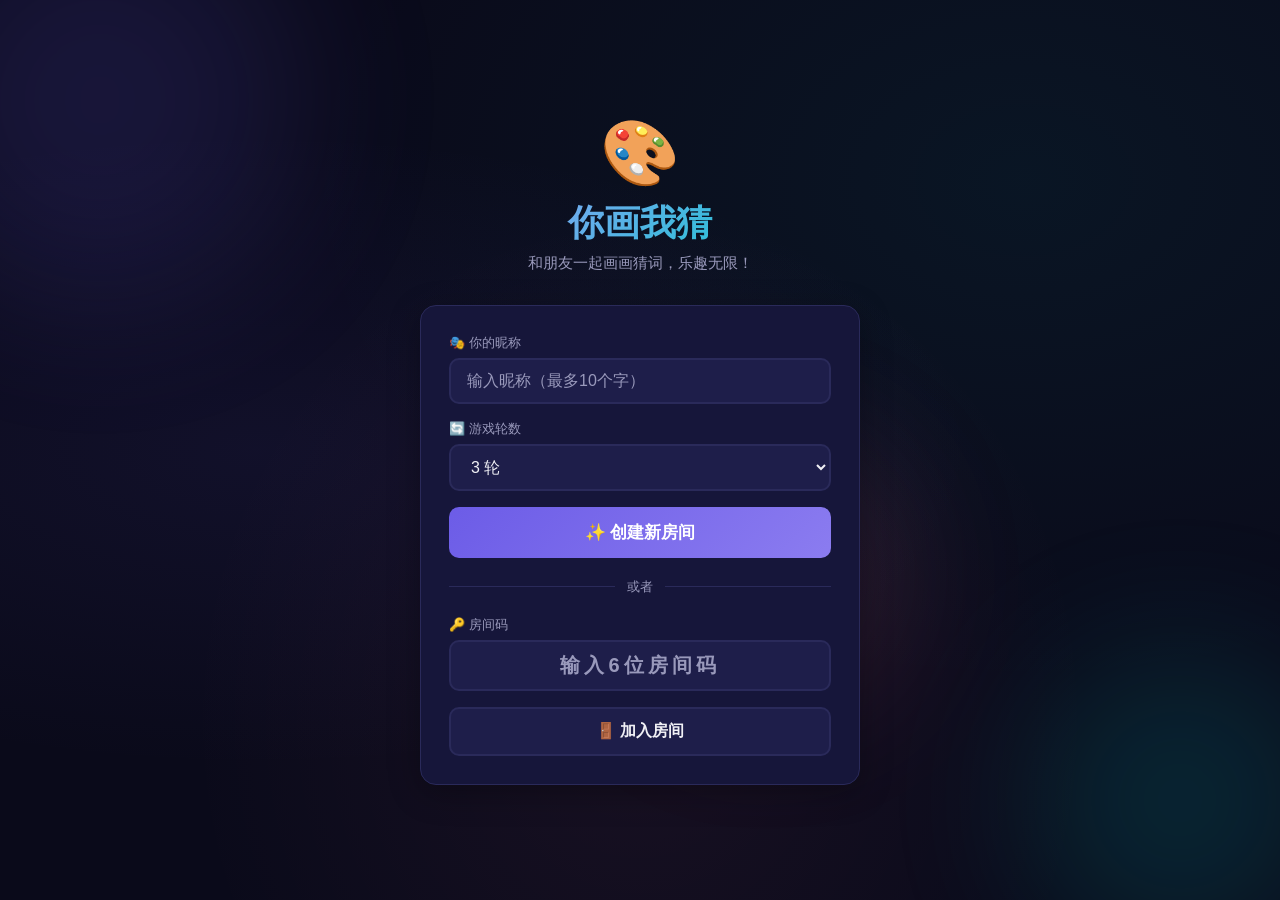
<file: index.html>
<!DOCTYPE html>
<html lang="zh-CN">
<head>
  <meta charset="UTF-8">
  <meta name="viewport" content="width=device-width, initial-scale=1.0, user-scalable=no">
  <title>你画我猜 - Draw & Guess</title>
  <link rel="icon" href="data:image/svg+xml,<svg xmlns=%22http://www.w3.org/2000/svg%22 viewBox=%220 0 100 100%22><text y=%22.9em%22 font-size=%2290%22>🎨</text></svg>">
  <link rel="stylesheet" href="css/style.css?v=3">
</head>
<body>

  <!-- ==================== 屏幕 1：首页 ==================== -->
  <div id="screen-home" class="screen active">
    <div class="home-bg">
      <div class="shape"></div>
      <div class="shape"></div>
      <div class="shape"></div>
    </div>

    <div class="home-container">
      <div class="logo">🎨</div>
      <h1 class="home-title">你画我猜</h1>
      <p class="home-subtitle">和朋友一起画画猜词，乐趣无限！</p>

      <div class="card">
        <div class="input-group">
          <label>🎭 你的昵称</label>
          <input type="text" id="input-name" placeholder="输入昵称（最多10个字）" maxlength="10" autocomplete="off">
        </div>

        <div class="input-group">
          <label>🔄 游戏轮数</label>
          <select id="input-rounds" style="width: 100%; padding: 12px 16px; background: var(--bg-input); border: 2px solid var(--border); border-radius: var(--radius-sm); color: var(--text); font-size: 16px; outline: none; font-family: inherit; cursor: pointer;">
            <option value="1">1 轮</option>
            <option value="2">2 轮</option>
            <option value="3" selected>3 轮</option>
            <option value="4">4 轮</option>
            <option value="5">5 轮</option>
            <option value="6">6 轮</option>
          </select>
        </div>

        <button class="btn btn-primary" id="btn-create">
          ✨ 创建新房间
        </button>

        <div class="divider"><span>或者</span></div>

        <div class="input-group">
          <label>🔑 房间码</label>
          <input type="text" id="input-code" placeholder="输入6位房间码" maxlength="6" autocomplete="off" style="text-transform: uppercase; letter-spacing: 4px; text-align: center; font-size: 20px; font-weight: 700;">
        </div>

        <button class="btn btn-secondary" id="btn-join">
          🚪 加入房间
        </button>
      </div>
    </div>
  </div>

  <!-- ==================== 屏幕 2：等待大厅 ==================== -->
  <div id="screen-lobby" class="screen">
    <div class="home-container">
      <div class="logo">⏳</div>
      <h1 class="home-title">等待玩家加入</h1>

      <div class="card" style="margin-top: 20px;">
        <p style="color: var(--text-muted); font-size: 13px; margin-bottom: 4px;">房间码</p>
        <p style="font-size: 36px; font-weight: 800; letter-spacing: 6px; color: var(--secondary); margin-bottom: 20px;" id="lobby-code">------</p>

        <h3 style="font-size: 13px; color: var(--text-muted); text-align: left; margin-bottom: 8px;">👥 玩家列表</h3>
        <ul class="lobby-players" id="lobby-players">
          <li class="lobby-player" style="color: var(--text-muted);">等待玩家加入...</li>
        </ul>

        <button class="btn btn-primary" id="btn-start" style="margin-top: 16px;" disabled>
          🎮 开始游戏（至少2人）
        </button>
        <button class="btn btn-danger" id="btn-exit-lobby" style="margin-top: 8px; width: 100%;">🚪 退出房间</button>
      </div>
    </div>
  </div>

  <!-- ==================== 屏幕 3：游戏中 ==================== -->
  <div id="screen-game" class="screen">
    <!-- 顶部信息栏 -->
    <div class="game-header">
      <div class="room-code">房间 <strong id="game-code">------</strong></div>
      <div class="round-info" id="game-round">第 1/3 轮</div>
      <div class="word-display hidden" id="game-word">????</div>
      <div class="timer" id="game-timer">60</div>
      <button class="btn btn-sm btn-icon" id="btn-exit-game" title="退出房间" style="background: var(--danger); min-width: 36px;">🚪</button>
    </div>

    <!-- 画布 -->
    <div class="canvas-area" id="canvas-area">
      <canvas id="draw-canvas"></canvas>
      <div class="canvas-placeholder" id="canvas-placeholder">等待绘画者开始作画...</div>
    </div>

    <!-- 工具栏（仅绘画者可见） -->
    <div class="toolbar" id="toolbar" style="display: none;">
      <div class="toolbar-group" id="colors-group">
        <!-- JS 动态生成 -->
      </div>
      <div class="toolbar-divider"></div>
      <div class="toolbar-group" id="sizes-group">
        <!-- JS 动态生成 -->
      </div>
      <div class="toolbar-divider"></div>
      <button class="btn btn-sm btn-icon" id="btn-eraser" title="橡皮擦">🧹</button>
      <button class="btn btn-sm btn-icon" id="btn-clear" title="清空画布">🗑️</button>
    </div>

    <!-- 侧边栏 -->
    <div class="sidebar">
      <div class="player-panel" id="game-player-panel">
        <h3>👥 玩家</h3>
        <div id="game-players"></div>
      </div>

      <div class="chat-panel">
        <div class="chat-messages" id="chat-messages">
          <div class="chat-msg system">💡 在底部输入你的猜测</div>
        </div>
        <div class="chat-input-area" id="chat-input-area">
          <input type="text" id="chat-input" placeholder="输入你的猜测..." maxlength="50" autocomplete="off">
          <button id="btn-send">➤</button>
        </div>
      </div>
    </div>
  </div>

  <!-- ==================== 弹窗：游戏结束 ==================== -->
  <div class="modal-overlay" id="modal-gameover">
    <div class="modal">
      <h2>🏆 游戏结束！</h2>
      <ul class="rank-list" id="rank-list"></ul>
      <p id="winner-text"></p>
      <button class="btn btn-primary" id="btn-stay-room" style="margin-bottom: 8px;">🔄 再来一局</button>
      <button class="btn btn-secondary" id="btn-back-home">🏠 返回首页</button>
    </div>
  </div>

  <!-- ==================== 弹窗：输入题目（绘画者） ==================== -->
  <div class="modal-overlay" id="modal-word-input">
    <div class="modal">
      <h2>🎯 输入你要画的题目</h2>
      <p>其他玩家会看到字数提示，但看不到题目</p>
      <div class="input-group" style="margin-bottom: 16px;">
        <input type="text" id="input-word" placeholder="输入题目（最多10个字）" maxlength="10" autocomplete="off" style="text-align: center; font-size: 20px;">
      </div>
      <button class="btn btn-primary" id="btn-submit-word">✅ 确认并开始画画</button>
    </div>
  </div>

  <!-- Supabase JS SDK -->
  <!-- Supabase JS SDK（本地加载，无需 CDN） -->
  <script src="js/supabase-sdk.js"></script>

  <!-- 游戏脚本（按依赖顺序加载） -->
  <script src="js/config.js"></script>
  <script src="js/game.js"></script>
  <script src="js/canvas.js"></script>
  <script src="js/chat.js"></script>
  <script src="js/room.js"></script>
  <script src="js/home.js"></script>

</body>
</html>
</file>
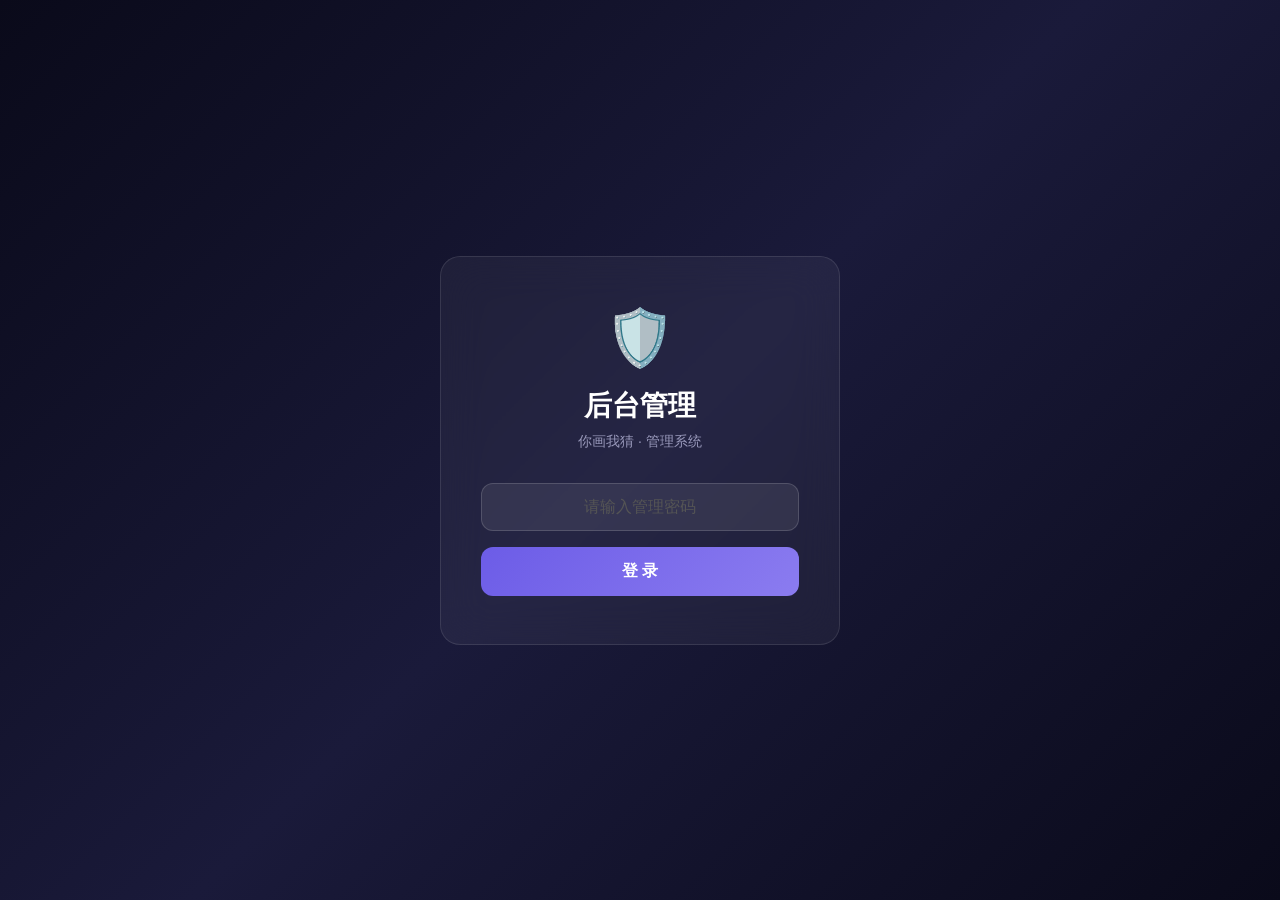
<file: admin.html>
<!DOCTYPE html>
<html lang="zh-CN">
<head>
  <meta charset="UTF-8">
  <meta name="viewport" content="width=device-width, initial-scale=1.0">
  <title>后台管理 - 你画我猜</title>
  <link rel="icon" href="data:image/svg+xml,<svg xmlns=%22http://www.w3.org/2000/svg%22 viewBox=%220 0 100 100%22><text y=%22.9em%22 font-size=%2290%22>🛡️</text></svg>">
  <link rel="stylesheet" href="admin.css">
</head>
<body>

  <!-- ========== 登录页 ========== -->
  <div id="login-screen" class="login-screen active">
    <div class="login-card">
      <div class="login-icon">🛡️</div>
      <h1>后台管理</h1>
      <p>你画我猜 · 管理系统</p>
      <input type="password" id="admin-password" placeholder="请输入管理密码" autocomplete="off">
      <button id="btn-login" class="btn-primary">登 录</button>
      <p id="login-error" style="color:#e74c3c;display:none;margin-top:12px;">密码错误</p>
    </div>
  </div>

  <!-- ========== 管理面板 ========== -->
  <div id="dashboard" class="dashboard" style="display:none;">

    <!-- 顶部导航 -->
    <header class="topbar">
      <div class="topbar-left">
        <span class="logo-text">🛡️ 你画我猜 · 后台管理</span>
      </div>
      <div class="topbar-right">
        <span id="current-time" class="time-text"></span>
        <button id="btn-refresh" class="btn-sm" title="手动刷新">🔄 刷新</button>
        <button id="btn-logout" class="btn-sm btn-outline">🚪 退出</button>
      </div>
    </header>

    <!-- 标签导航 -->
    <nav class="tabs">
      <button class="tab active" data-tab="overview">📊 概览</button>
      <button class="tab" data-tab="wordlogs">📝 题目日志</button>
      <button class="tab" data-tab="rooms">🏠 房间列表</button>
    </nav>

    <!-- 内容区 -->
    <main class="content">

      <!-- 概览 Tab -->
      <section id="tab-overview" class="tab-content active">
        <div class="stats-grid">
          <div class="stat-card">
            <div class="stat-icon">🏠</div>
            <div class="stat-value" id="stat-rooms-today">-</div>
            <div class="stat-label">今日房间</div>
          </div>
          <div class="stat-card">
            <div class="stat-icon">🟢</div>
            <div class="stat-value" id="stat-active-rooms">-</div>
            <div class="stat-label">活跃房间</div>
          </div>
          <div class="stat-card">
            <div class="stat-icon">👥</div>
            <div class="stat-value" id="stat-players-today">-</div>
            <div class="stat-label">今日玩家</div>
          </div>
          <div class="stat-card">
            <div class="stat-icon">📝</div>
            <div class="stat-value" id="stat-words-today">-</div>
            <div class="stat-label">今日题目数</div>
          </div>
        </div>
      </section>

      <!-- 题目日志 Tab -->
      <section id="tab-wordlogs" class="tab-content">
        <div class="table-toolbar">
          <span>共 <strong id="wordlog-count">0</strong> 条记录</span>
        </div>
        <div class="table-wrap">
          <table class="data-table">
            <thead>
              <tr>
                <th style="width:160px;">时间</th>
                <th style="width:100px;">房间码</th>
                <th style="width:120px;">画手</th>
                <th>题目</th>
                <th style="width:80px;">轮次</th>
              </tr>
            </thead>
            <tbody id="wordlog-tbody">
              <tr><td colspan="5" class="empty-cell">暂无记录</td></tr>
            </tbody>
          </table>
        </div>
      </section>

      <!-- 房间列表 Tab -->
      <section id="tab-rooms" class="tab-content">
        <div class="table-toolbar">
          <span>共 <strong id="room-count">0</strong> 个房间</span>
        </div>
        <div class="table-wrap">
          <table class="data-table">
            <thead>
              <tr>
                <th style="width:100px;">房间码</th>
                <th style="width:90px;">状态</th>
                <th style="width:60px;">轮次</th>
                <th style="width:80px;">在线/总数</th>
                <th style="width:160px;">创建时间</th>
              </tr>
            </thead>
            <tbody id="room-tbody">
              <tr><td colspan="5" class="empty-cell">暂无房间</td></tr>
            </tbody>
          </table>
        </div>
      </section>

    </main>
  </div>

  <!-- Supabase SDK + Config -->
  <script src="js/supabase-sdk.js"></script>
  <script src="js/config.js"></script>
  <script src="admin.js"></script>
</body>
</html>
</file>
<file: css/style.css>
/* ============================================
   你画我猜 - 全局样式
   ============================================ */

:root {
  --primary: #6C5CE7;
  --primary-light: #a29bfe;
  --secondary: #00CEC9;
  --accent: #FD79A8;
  --success: #00B894;
  --warning: #FDCB6E;
  --danger: #E17055;
  --bg: #0a0a1a;
  --bg-card: #16163a;
  --bg-input: #1e1e4a;
  --text: #f0f0f5;
  --text-muted: #9999bb;
  --border: #2a2a5a;
  --radius: 16px;
  --radius-sm: 10px;
  --shadow: 0 8px 32px rgba(0, 0, 0, 0.3);
}

* {
  margin: 0;
  padding: 0;
  box-sizing: border-box;
}

body {
  font-family: 'Segoe UI', 'PingFang SC', 'Microsoft YaHei', -apple-system, sans-serif;
  background: var(--bg);
  color: var(--text);
  min-height: 100vh;
  overflow-x: hidden;
  background-image:
    radial-gradient(ellipse at 20% 50%, rgba(108, 92, 231, 0.08) 0%, transparent 50%),
    radial-gradient(ellipse at 80% 20%, rgba(0, 206, 201, 0.06) 0%, transparent 50%),
    radial-gradient(ellipse at 50% 80%, rgba(253, 121, 168, 0.06) 0%, transparent 50%);
}

/* ============ 页面容器 ============ */
.screen {
  display: none;
  min-height: 100vh;
  padding: 20px;
}

.screen.active {
  display: flex;
  flex-direction: column;
  align-items: center;
  justify-content: center;
}

#screen-game.active {
  display: grid;
  grid-template-columns: 1fr 200px;
  grid-template-rows: auto 1fr auto;
  grid-template-areas:
    "header header"
    "canvas sidebar"
    "toolbar sidebar";
  gap: 6px;
  padding: 6px;
  height: 100vh;
}

/* ============ 首页 - 动画背景 ============ */
.home-bg {
  position: fixed;
  top: 0;
  left: 0;
  width: 100%;
  height: 100%;
  z-index: -1;
  overflow: hidden;
}

.home-bg .shape {
  position: absolute;
  border-radius: 50%;
  filter: blur(80px);
  opacity: 0.15;
  animation: float 20s ease-in-out infinite;
}

.home-bg .shape:nth-child(1) {
  width: 400px;
  height: 400px;
  background: var(--primary);
  top: -100px;
  left: -100px;
  animation-delay: 0s;
}

.home-bg .shape:nth-child(2) {
  width: 300px;
  height: 300px;
  background: var(--secondary);
  bottom: -50px;
  right: -50px;
  animation-delay: -7s;
}

.home-bg .shape:nth-child(3) {
  width: 250px;
  height: 250px;
  background: var(--accent);
  top: 50%;
  left: 50%;
  animation-delay: -14s;
}

@keyframes float {
  0%, 100% { transform: translate(0, 0) scale(1); }
  25% { transform: translate(60px, -40px) scale(1.1); }
  50% { transform: translate(-30px, 50px) scale(0.9); }
  75% { transform: translate(-50px, -30px) scale(1.05); }
}

/* ============ 首页容器 ============ */
.home-container {
  text-align: center;
  max-width: 440px;
  width: 100%;
  z-index: 1;
}

.logo {
  font-size: 64px;
  margin-bottom: 8px;
  animation: bounce 2s ease-in-out infinite;
}

@keyframes bounce {
  0%, 100% { transform: translateY(0); }
  50% { transform: translateY(-15px); }
}

.home-title {
  font-size: 36px;
  font-weight: 800;
  margin-bottom: 6px;
  background: linear-gradient(135deg, var(--primary-light), var(--secondary));
  -webkit-background-clip: text;
  -webkit-text-fill-color: transparent;
  background-clip: text;
}

.home-subtitle {
  color: var(--text-muted);
  font-size: 15px;
  margin-bottom: 32px;
}

/* ============ 卡片 ============ */
.card {
  background: var(--bg-card);
  border: 1px solid var(--border);
  border-radius: var(--radius);
  padding: 28px;
  box-shadow: var(--shadow);
}

/* ============ 输入框 ============ */
.input-group {
  margin-bottom: 16px;
  text-align: left;
}

.input-group label {
  display: block;
  font-size: 13px;
  color: var(--text-muted);
  margin-bottom: 6px;
  font-weight: 500;
}

.input-group input {
  width: 100%;
  padding: 12px 16px;
  background: var(--bg-input);
  border: 2px solid var(--border);
  border-radius: var(--radius-sm);
  color: var(--text);
  font-size: 16px;
  outline: none;
  transition: border-color 0.3s;
}

.input-group input:focus {
  border-color: var(--primary);
}

.input-group input::placeholder {
  color: var(--text-muted);
}

/* ============ 按钮 ============ */
.btn {
  display: inline-flex;
  align-items: center;
  justify-content: center;
  gap: 8px;
  padding: 12px 24px;
  border: none;
  border-radius: var(--radius-sm);
  font-size: 16px;
  font-weight: 600;
  cursor: pointer;
  transition: all 0.3s;
  font-family: inherit;
  color: white;
}

.btn:hover { transform: translateY(-2px); box-shadow: 0 8px 20px rgba(0,0,0,0.3); }
.btn:active { transform: translateY(0); }

.btn-primary {
  background: linear-gradient(135deg, var(--primary), #8b7cf0);
  width: 100%;
  font-size: 17px;
  padding: 14px;
}

.btn-secondary {
  background: var(--bg-input);
  border: 2px solid var(--border);
  color: var(--text);
  width: 100%;
}

.btn-secondary:hover {
  border-color: var(--primary-light);
  background: #262650;
}

.btn-success {
  background: linear-gradient(135deg, var(--success), #00d9a8);
}

.btn-danger {
  background: linear-gradient(135deg, var(--danger), #f08a6e);
}

.btn-sm {
  padding: 8px 16px;
  font-size: 13px;
  border-radius: 8px;
}

.btn-icon {
  width: 40px;
  height: 40px;
  padding: 0;
  border-radius: 10px;
  font-size: 18px;
}

/* ============ 分隔线 ============ */
.divider {
  display: flex;
  align-items: center;
  margin: 20px 0;
  color: var(--text-muted);
  font-size: 13px;
}

.divider::before,
.divider::after {
  content: '';
  flex: 1;
  height: 1px;
  background: var(--border);
}

.divider span {
  padding: 0 12px;
}

/* ============ 游戏屏幕 ============ */
.game-header {
  grid-area: header;
  display: flex;
  align-items: center;
  justify-content: space-between;
  background: var(--bg-card);
  border: 1px solid var(--border);
  border-radius: var(--radius);
  padding: 10px 20px;
}

.game-header .room-code {
  font-size: 14px;
  color: var(--text-muted);
}

.game-header .room-code strong {
  color: var(--secondary);
  font-size: 18px;
  letter-spacing: 2px;
}

.game-header .round-info {
  font-size: 14px;
  font-weight: 600;
}

.game-header .timer {
  font-size: 28px;
  font-weight: 800;
  font-variant-numeric: tabular-nums;
  min-width: 50px;
  text-align: center;
}

.game-header .timer.warning {
  color: var(--warning);
  animation: pulse 0.5s ease-in-out infinite;
}

.game-header .timer.danger {
  color: var(--danger);
  animation: pulse 0.3s ease-in-out infinite;
}

@keyframes pulse {
  0%, 100% { opacity: 1; }
  50% { opacity: 0.5; }
}

.game-header .word-display {
  font-size: 18px;
  font-weight: 700;
  color: var(--secondary);
  letter-spacing: 2px;
}

.game-header .word-display.hidden {
  color: var(--text-muted);
}

/* ============ 画布区域 ============ */
.canvas-area {
  grid-area: canvas;
  background: var(--bg-card);
  border: 1px solid var(--border);
  border-radius: var(--radius);
  position: relative;
  overflow: hidden;
  display: flex;
  align-items: center;
  justify-content: center;
}

.canvas-area canvas {
  display: block;
  cursor: crosshair;
  border-radius: 8px;
  background: white;
  touch-action: none;  /* 阻止浏览器手势，确保触摸事件正常 */
}

.canvas-area.no-draw canvas {
  cursor: default;
  pointer-events: none;
}

.canvas-placeholder {
  position: absolute;
  color: var(--text-muted);
  font-size: 18px;
  pointer-events: none;
  text-align: center;
}

/* ============ 工具栏 ============ */
.toolbar {
  grid-area: toolbar;
  display: flex;
  align-items: center;
  gap: 8px;
  padding: 8px 14px;
  background: var(--bg-card);
  border: 1px solid var(--border);
  border-radius: var(--radius);
  flex-wrap: wrap;
}

.toolbar-group {
  display: flex;
  align-items: center;
  gap: 4px;
}

.toolbar-divider {
  width: 1px;
  height: 24px;
  background: var(--border);
  margin: 0 4px;
}

.color-btn {
  width: 28px;
  height: 28px;
  border-radius: 50%;
  border: 2px solid transparent;
  cursor: pointer;
  transition: all 0.2s;
}

.color-btn:hover,
.color-btn.active {
  border-color: white;
  transform: scale(1.15);
}

.size-btn {
  width: 32px;
  height: 32px;
  border-radius: 50%;
  border: 2px solid transparent;
  background: var(--bg-input);
  cursor: pointer;
  display: flex;
  align-items: center;
  justify-content: center;
  transition: all 0.2s;
}

.size-btn:hover,
.size-btn.active {
  border-color: var(--primary-light);
}

.size-dot {
  background: var(--text);
  border-radius: 50%;
}

/* ============ 侧边栏 ============ */
.sidebar {
  grid-area: sidebar;
  display: flex;
  flex-direction: column;
  gap: 12px;
  min-height: 0;
}

.player-panel {
  background: var(--bg-card);
  border: 1px solid var(--border);
  border-radius: var(--radius);
  padding: 10px;
  max-height: 160px;
  overflow-y: auto;
}

.player-panel h3 {
  font-size: 14px;
  color: var(--text-muted);
  margin-bottom: 10px;
  text-transform: uppercase;
  letter-spacing: 1px;
}

.player-item {
  display: flex;
  align-items: center;
  justify-content: space-between;
  padding: 4px 0;
  border-bottom: 1px solid var(--border);
  font-size: 13px;
}

.player-item:last-child { border-bottom: none; }

.player-item .avatar {
  width: 30px;
  height: 30px;
  border-radius: 50%;
  display: flex;
  align-items: center;
  justify-content: center;
  font-size: 14px;
  margin-right: 10px;
  flex-shrink: 0;
}

.player-item .info {
  flex: 1;
  display: flex;
  align-items: center;
  gap: 8px;
}

.player-item .name {
  font-weight: 500;
}

.player-item .score {
  color: var(--warning);
  font-weight: 700;
  font-size: 13px;
}

.player-item .drawer-badge {
  background: var(--primary);
  color: white;
  font-size: 10px;
  padding: 2px 8px;
  border-radius: 20px;
  font-weight: 600;
}

/* ============ 聊天区 ============ */
.chat-panel {
  flex: 1;
  background: var(--bg-card);
  border: 1px solid var(--border);
  border-radius: var(--radius);
  display: flex;
  flex-direction: column;
  min-height: 0;
}

.chat-messages {
  flex: 1;
  overflow-y: auto;
  padding: 12px;
  display: flex;
  flex-direction: column;
  gap: 6px;
}

.chat-msg {
  font-size: 12px;
  line-height: 1.35;
  padding: 5px 8px;
  border-radius: 8px;
  max-width: 95%;
}

.chat-msg.system {
  color: var(--text-muted);
  font-style: italic;
  text-align: center;
  font-size: 12px;
}

.chat-msg.chat {
  background: var(--bg-input);
}

.chat-msg.chat .sender {
  color: var(--primary-light);
  font-weight: 600;
  margin-right: 6px;
}

.chat-msg.correct_guess {
  background: rgba(0, 184, 148, 0.15);
  color: var(--success);
  font-weight: 600;
}

.chat-input-area {
  display: flex;
  gap: 6px;
  padding: 10px;
  border-top: 1px solid var(--border);
}

.chat-input-area input {
  flex: 1;
  padding: 10px 14px;
  background: var(--bg-input);
  border: 1px solid var(--border);
  border-radius: 20px;
  color: var(--text);
  font-size: 14px;
  outline: none;
  font-family: inherit;
}

.chat-input-area input:focus {
  border-color: var(--primary);
}

.chat-input-area button {
  width: 38px;
  height: 38px;
  border-radius: 50%;
  border: none;
  background: var(--primary);
  color: white;
  cursor: pointer;
  font-size: 16px;
  flex-shrink: 0;
  transition: all 0.2s;
}

.chat-input-area button:hover {
  background: var(--primary-light);
  transform: scale(1.05);
}

/* ============ 弹窗 ============ */
.modal-overlay {
  display: none;
  position: fixed;
  top: 0;
  left: 0;
  width: 100%;
  height: 100%;
  background: rgba(0,0,0,0.7);
  z-index: 100;
  align-items: center;
  justify-content: center;
}

.modal-overlay.active {
  display: flex;
}

.modal {
  background: var(--bg-card);
  border: 1px solid var(--border);
  border-radius: var(--radius);
  padding: 32px;
  max-width: 420px;
  width: 90%;
  text-align: center;
  box-shadow: var(--shadow);
  animation: modalIn 0.3s ease-out;
}

@keyframes modalIn {
  from { opacity: 0; transform: scale(0.9) translateY(20px); }
  to { opacity: 1; transform: scale(1) translateY(0); }
}

.modal h2 {
  font-size: 24px;
  margin-bottom: 12px;
}

.modal p {
  color: var(--text-muted);
  margin-bottom: 24px;
  line-height: 1.6;
}

/* ============ 排行榜 ============ */
.rank-list {
  list-style: none;
  text-align: left;
  margin-bottom: 20px;
}

.rank-item {
  display: flex;
  align-items: center;
  padding: 10px 12px;
  border-radius: 8px;
  margin-bottom: 6px;
  background: var(--bg-input);
}

.rank-item .rank-num {
  font-size: 20px;
  font-weight: 800;
  width: 36px;
  text-align: center;
}

.rank-item:nth-child(1) .rank-num { color: #FFD700; }
.rank-item:nth-child(2) .rank-num { color: #C0C0C0; }
.rank-item:nth-child(3) .rank-num { color: #CD7F32; }

.rank-item .rank-name {
  flex: 1;
  font-weight: 600;
}

.rank-item .rank-score {
  color: var(--warning);
  font-weight: 700;
  font-size: 15px;
}

/* ============ 响应式 ============ */
@media (max-width: 768px) {
  #screen-game.active {
    grid-template-columns: 1fr;
    grid-template-rows: auto 1fr auto auto;
    grid-template-areas:
      "header"
      "canvas"
      "toolbar"
      "sidebar";
    height: 100dvh;
    gap: 6px;
    padding: 6px;
  }

  .game-header {
    padding: 6px 10px;
    flex-wrap: wrap;
    gap: 4px;
  }

  .game-header .room-code {
    font-size: 11px;
    order: 1;
  }

  .game-header .room-code strong {
    font-size: 14px;
  }

  .game-header .round-info {
    font-size: 12px;
    order: 2;
  }

  .game-header .word-display {
    font-size: 14px;
    order: 3;
    flex-basis: 100%;
    text-align: center;
  }

  .game-header .timer {
    font-size: 22px;
    order: 4;
  }

  .game-header .btn-icon {
    width: 36px;
    height: 36px;
    font-size: 16px;
    order: 5;
  }

  .sidebar {
    max-height: 35vh;
    flex-shrink: 0;
  }

  .player-panel {
    max-height: 100px;
  }

  .home-title {
    font-size: 28px;
  }

  .toolbar {
    padding: 4px 8px;
    gap: 4px;
  }

  .toolbar-divider {
    margin: 0 2px;
  }

  .color-btn {
    width: 24px;
    height: 24px;
  }

  .size-btn {
    width: 26px;
    height: 26px;
  }
}

/* ============ Toast ============ */
.toast {
  position: fixed;
  top: 20px;
  left: 50%;
  transform: translateX(-50%);
  padding: 10px 24px;
  border-radius: 20px;
  background: var(--bg-card);
  border: 1px solid var(--border);
  color: var(--text);
  font-size: 14px;
  z-index: 200;
  animation: toastIn 0.3s ease-out;
  box-shadow: var(--shadow);
  pointer-events: none;
}

.toast.fadeout {
  animation: toastOut 0.3s ease-in forwards;
}

@keyframes toastIn {
  from { opacity: 0; transform: translateX(-50%) translateY(-10px); }
  to { opacity: 1; transform: translateX(-50%) translateY(0); }
}

@keyframes toastOut {
  from { opacity: 1; transform: translateX(-50%) translateY(0); }
  to { opacity: 0; transform: translateX(-50%) translateY(-10px); }
}

/* ============ 等待大厅 ============ */
.lobby-players {
  list-style: none;
  margin: 20px 0;
}

.lobby-player {
  display: flex;
  align-items: center;
  gap: 10px;
  padding: 10px 0;
  border-bottom: 1px solid var(--border);
  animation: fadeIn 0.3s ease-out;
}

@keyframes fadeIn {
  from { opacity: 0; transform: translateX(-10px); }
  to { opacity: 1; transform: translateX(0); }
}

/* ============ 滚动条 ============ */
::-webkit-scrollbar {
  width: 5px;
}

::-webkit-scrollbar-track {
  background: transparent;
}

::-webkit-scrollbar-thumb {
  background: var(--border);
  border-radius: 10px;
}
</file>
<file: admin.css>
/* ============================================
   你画我猜 - 后台管理样式
   ============================================ */

:root {
  --bg: #f5f6fa;
  --card-bg: #ffffff;
  --text: #2d3436;
  --text-muted: #636e72;
  --border: #dfe6e9;
  --primary: #6C5CE7;
  --primary-light: #a29bfe;
  --success: #00B894;
  --warning: #FDCB6E;
  --danger: #E17055;
  --info: #74b9ff;
  --radius: 12px;
  --shadow: 0 2px 12px rgba(0,0,0,0.08);
}

* { margin: 0; padding: 0; box-sizing: border-box; }

body {
  font-family: 'Segoe UI', 'PingFang SC', 'Microsoft YaHei', -apple-system, sans-serif;
  background: var(--bg);
  color: var(--text);
  min-height: 100vh;
}

/* ========== 登录页 ========== */
.login-screen {
  display: none;
  min-height: 100vh;
  align-items: center;
  justify-content: center;
  background: linear-gradient(135deg, #0a0a1a 0%, #1a1a3a 50%, #0a0a1a 100%);
}

.login-screen.active { display: flex; }

.login-card {
  background: rgba(255,255,255,0.05);
  backdrop-filter: blur(20px);
  border: 1px solid rgba(255,255,255,0.1);
  border-radius: 20px;
  padding: 48px 40px;
  max-width: 400px;
  width: 90%;
  text-align: center;
}

.login-icon { font-size: 56px; margin-bottom: 16px; }

.login-card h1 {
  font-size: 28px;
  color: #fff;
  margin-bottom: 8px;
}

.login-card p {
  color: #9999bb;
  font-size: 14px;
  margin-bottom: 32px;
}

.login-card input {
  width: 100%;
  padding: 14px 18px;
  background: rgba(255,255,255,0.08);
  border: 1px solid rgba(255,255,255,0.15);
  border-radius: 12px;
  color: #fff;
  font-size: 16px;
  outline: none;
  margin-bottom: 16px;
  text-align: center;
  letter-spacing: 4px;
  transition: border-color 0.3s;
}

.login-card input:focus { border-color: var(--primary); }
.login-card input::placeholder { color: #555; letter-spacing: 0; }

.login-card .btn-primary {
  width: 100%;
  padding: 14px;
  background: linear-gradient(135deg, var(--primary), #8b7cf0);
  border: none;
  border-radius: 12px;
  color: #fff;
  font-size: 16px;
  font-weight: 700;
  cursor: pointer;
  transition: transform 0.2s, box-shadow 0.2s;
}

.login-card .btn-primary:hover {
  transform: translateY(-2px);
  box-shadow: 0 8px 24px rgba(108,92,231,0.3);
}

/* ========== 管理面板 ========== */
.dashboard {
  min-height: 100vh;
  display: flex;
  flex-direction: column;
}

/* 顶部栏 */
.topbar {
  background: var(--card-bg);
  border-bottom: 1px solid var(--border);
  padding: 14px 24px;
  display: flex;
  align-items: center;
  justify-content: space-between;
  box-shadow: var(--shadow);
  position: sticky;
  top: 0;
  z-index: 50;
}

.topbar-left .logo-text {
  font-size: 18px;
  font-weight: 700;
  color: var(--primary);
}

.topbar-right {
  display: flex;
  align-items: center;
  gap: 12px;
}

.time-text {
  font-size: 13px;
  color: var(--text-muted);
}

/* 按钮 */
.btn-sm {
  padding: 7px 14px;
  background: var(--bg);
  border: 1px solid var(--border);
  border-radius: 8px;
  font-size: 13px;
  cursor: pointer;
  color: var(--text);
  transition: all 0.2s;
  font-family: inherit;
}

.btn-sm:hover { background: #e8e8f0; }

.btn-outline {
  background: transparent;
  border-color: var(--danger);
  color: var(--danger);
}

.btn-outline:hover { background: rgba(225,112,85,0.1); }

/* 标签导航 */
.tabs {
  display: flex;
  gap: 0;
  background: var(--card-bg);
  border-bottom: 2px solid var(--border);
  padding: 0 24px;
  position: sticky;
  top: 60px;
  z-index: 40;
}

.tab {
  padding: 14px 24px;
  background: none;
  border: none;
  border-bottom: 3px solid transparent;
  font-size: 15px;
  font-weight: 600;
  color: var(--text-muted);
  cursor: pointer;
  transition: all 0.2s;
  font-family: inherit;
  margin-bottom: -2px;
}

.tab:hover { color: var(--text); }
.tab.active {
  color: var(--primary);
  border-bottom-color: var(--primary);
}

/* 内容区 */
.content {
  flex: 1;
  padding: 24px;
}

.tab-content { display: none; }
.tab-content.active { display: block; }

/* 统计卡片 */
.stats-grid {
  display: grid;
  grid-template-columns: repeat(auto-fit, minmax(220px, 1fr));
  gap: 20px;
}

.stat-card {
  background: var(--card-bg);
  border-radius: var(--radius);
  padding: 24px;
  box-shadow: var(--shadow);
  display: flex;
  flex-direction: column;
  align-items: center;
  text-align: center;
  transition: transform 0.2s;
}

.stat-card:hover { transform: translateY(-4px); }

.stat-icon { font-size: 36px; margin-bottom: 12px; }
.stat-value { font-size: 32px; font-weight: 800; color: var(--primary); }
.stat-label { font-size: 13px; color: var(--text-muted); margin-top: 4px; }

/* 表格工具栏 */
.table-toolbar {
  display: flex;
  align-items: center;
  justify-content: space-between;
  margin-bottom: 12px;
  font-size: 14px;
  color: var(--text-muted);
}

/* 数据表格 */
.table-wrap {
  background: var(--card-bg);
  border-radius: var(--radius);
  box-shadow: var(--shadow);
  overflow-x: auto;
}

.data-table {
  width: 100%;
  border-collapse: collapse;
  font-size: 14px;
}

.data-table thead {
  background: #f8f9fc;
  border-bottom: 2px solid var(--border);
}

.data-table th {
  padding: 12px 16px;
  text-align: left;
  font-weight: 700;
  color: var(--text-muted);
  font-size: 12px;
  text-transform: uppercase;
  letter-spacing: 0.5px;
  white-space: nowrap;
}

.data-table td {
  padding: 12px 16px;
  border-bottom: 1px solid var(--border);
  white-space: nowrap;
}

.data-table tbody tr:hover { background: #f8f9fc; }
.data-table tbody tr:last-child td { border-bottom: none; }

.empty-cell {
  text-align: center !important;
  color: var(--text-muted);
  padding: 32px 16px !important;
}

/* 状态标签 */
.status-badge {
  display: inline-block;
  padding: 3px 10px;
  border-radius: 20px;
  font-size: 12px;
  font-weight: 600;
}

.status-badge.waiting { background: #dfe6e9; color: #636e72; }
.status-badge.drawing { background: rgba(108,92,231,0.12); color: #6C5CE7; }
.status-badge.guessing { background: rgba(0,206,201,0.12); color: #00a89e; }
.status-badge.round_end { background: rgba(253,203,110,0.15); color: #d4a617; }
.status-badge.ended { background: rgba(0,184,148,0.12); color: #00B894; }

/* 响应式 */
@media (max-width: 768px) {
  .topbar { padding: 10px 14px; }
  .tabs { padding: 0 14px; }
  .tab { padding: 12px 16px; font-size: 13px; }
  .content { padding: 14px; }
  .stats-grid { grid-template-columns: repeat(2, 1fr); gap: 10px; }
  .stat-card { padding: 16px; }
  .stat-value { font-size: 24px; }
  .data-table { font-size: 12px; }
  .data-table th, .data-table td { padding: 8px 10px; }
}
</file>
